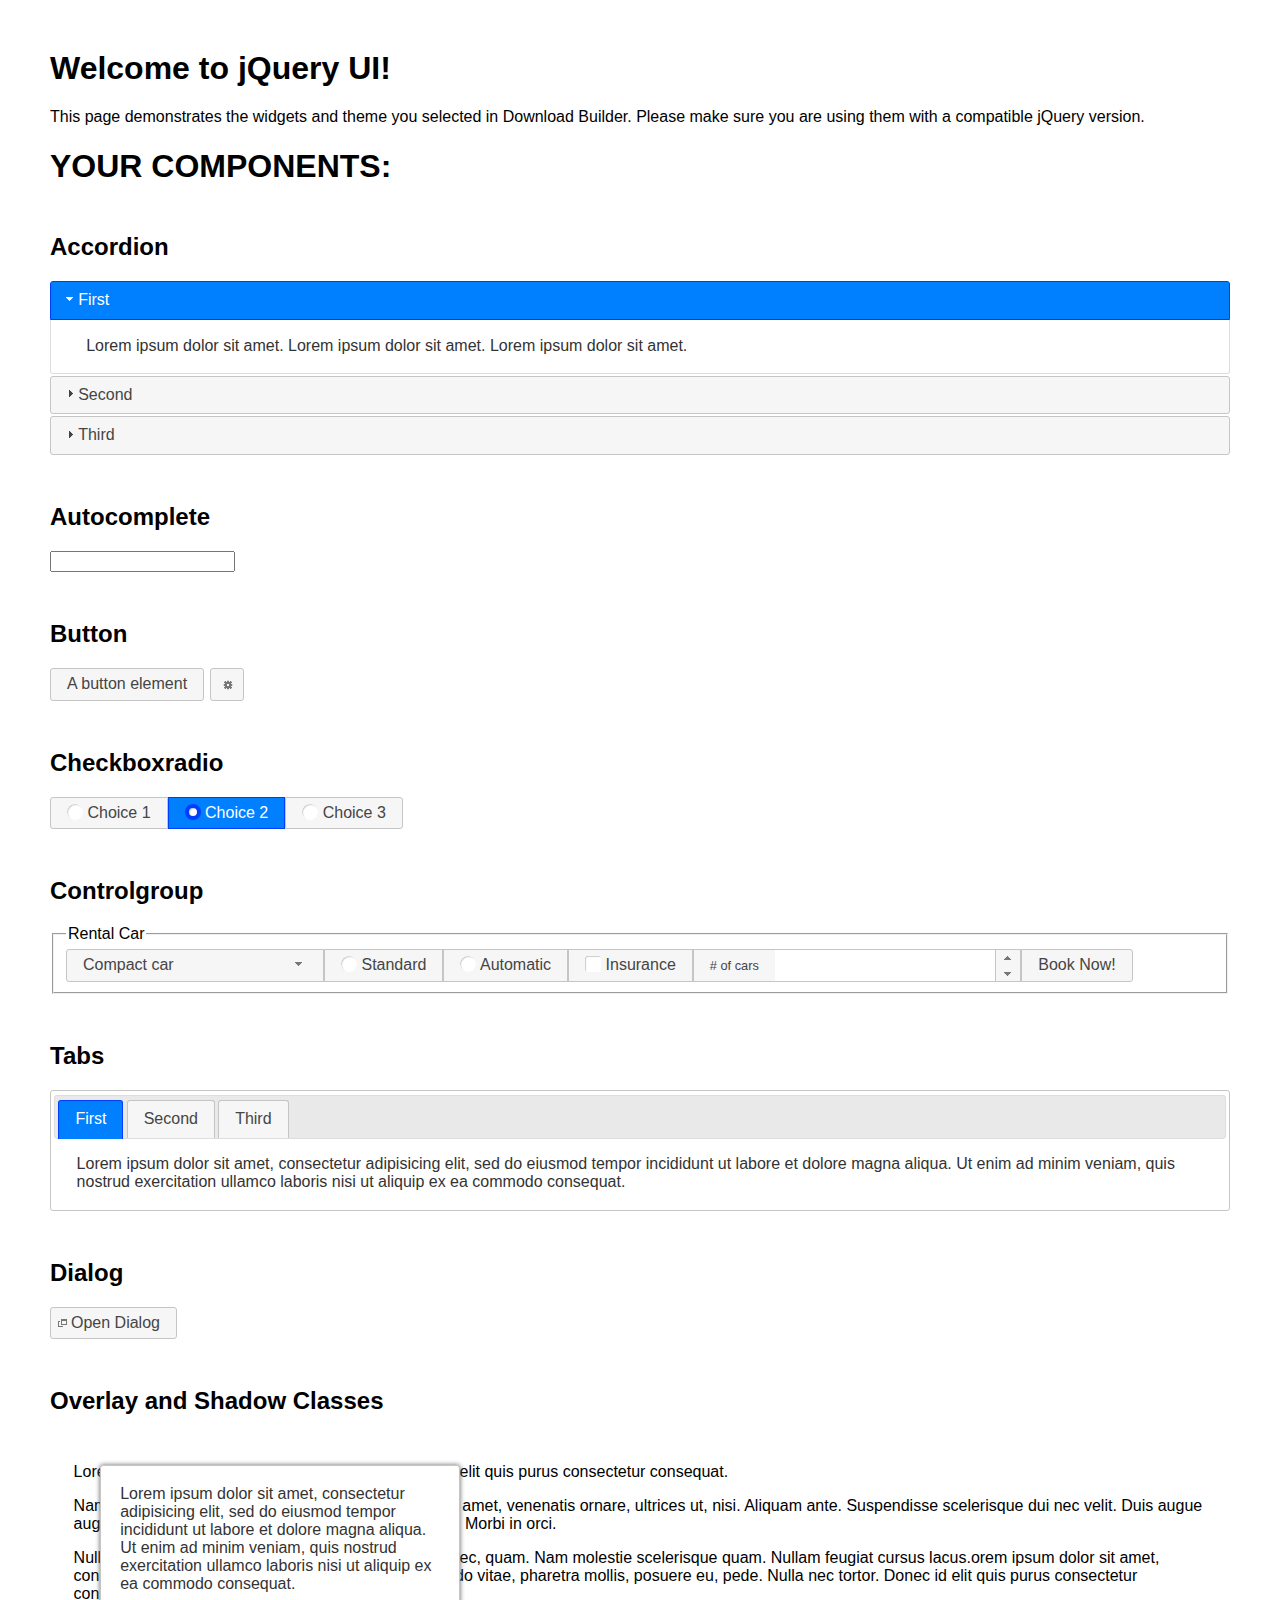
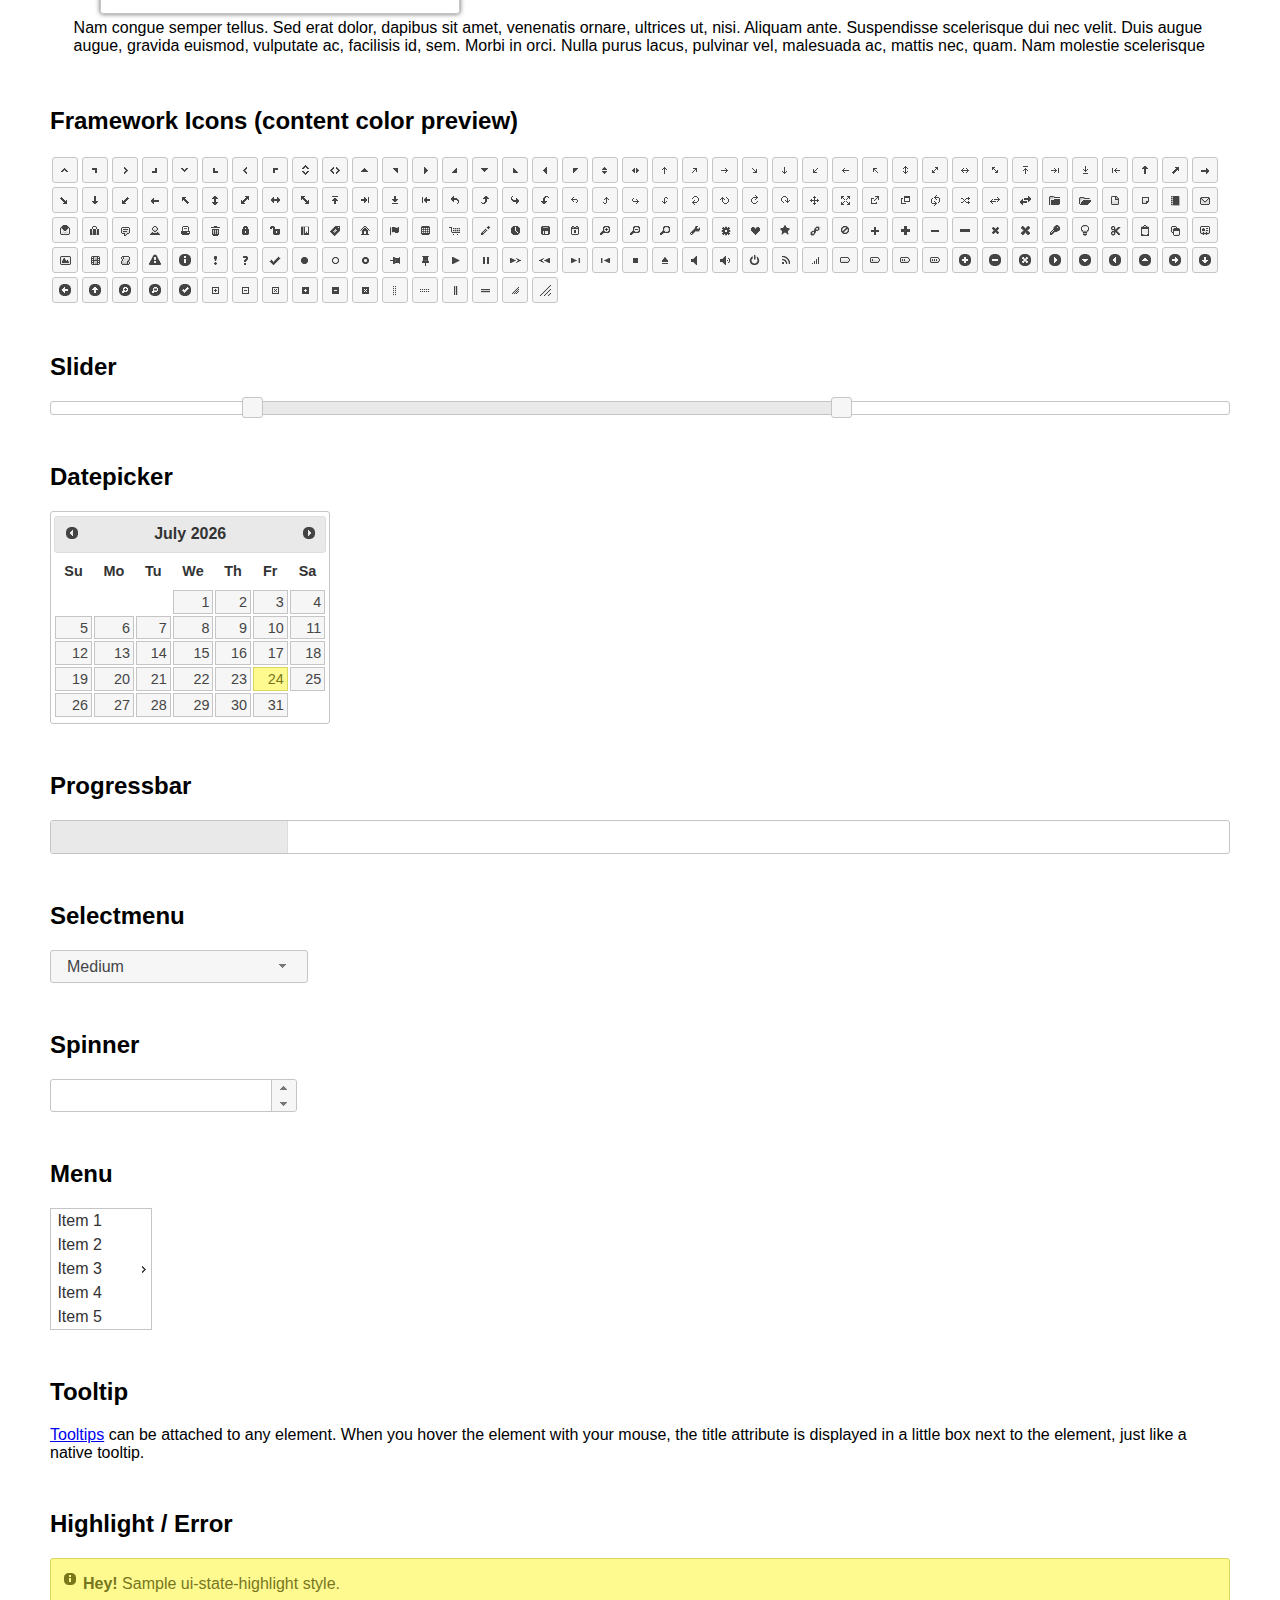
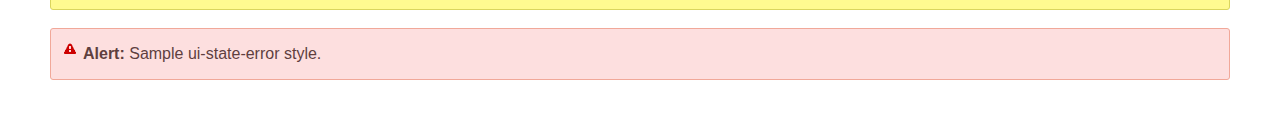
<file: Flask/g_wifi/g_wifi/static/jquery-ui/index.html>
<!doctype html>
<html lang="us">
<head>
	<meta charset="utf-8">
	<title>jQuery UI Example Page</title>
	<link href="jquery-ui.css" rel="stylesheet">
	<style>
	body{
		font-family: "Trebuchet MS", sans-serif;
		margin: 50px;
	}
	.demoHeaders {
		margin-top: 2em;
	}
	#dialog-link {
		padding: .4em 1em .4em 20px;
		text-decoration: none;
		position: relative;
	}
	#dialog-link span.ui-icon {
		margin: 0 5px 0 0;
		position: absolute;
		left: .2em;
		top: 50%;
		margin-top: -8px;
	}
	#icons {
		margin: 0;
		padding: 0;
	}
	#icons li {
		margin: 2px;
		position: relative;
		padding: 4px 0;
		cursor: pointer;
		float: left;
		list-style: none;
	}
	#icons span.ui-icon {
		float: left;
		margin: 0 4px;
	}
	.fakewindowcontain .ui-widget-overlay {
		position: absolute;
	}
	select {
		width: 200px;
	}
	</style>
</head>
<body>

<h1>Welcome to jQuery UI!</h1>

<div class="ui-widget">
	<p>This page demonstrates the widgets and theme you selected in Download Builder. Please make sure you are using them with a compatible jQuery version.</p>
</div>

<h1>YOUR COMPONENTS:</h1>


<!-- Accordion -->
<h2 class="demoHeaders">Accordion</h2>
<div id="accordion">
	<h3>First</h3>
	<div>Lorem ipsum dolor sit amet. Lorem ipsum dolor sit amet. Lorem ipsum dolor sit amet.</div>
	<h3>Second</h3>
	<div>Phasellus mattis tincidunt nibh.</div>
	<h3>Third</h3>
	<div>Nam dui erat, auctor a, dignissim quis.</div>
</div>



<!-- Autocomplete -->
<h2 class="demoHeaders">Autocomplete</h2>
<div>
	<input id="autocomplete" title="type &quot;a&quot;">
</div>



<!-- Button -->
<h2 class="demoHeaders">Button</h2>
<button id="button">A button element</button>
<button id="button-icon">An icon-only button</button>



<!-- Checkboxradio -->
<h2 class="demoHeaders">Checkboxradio</h2>
<form style="margin-top: 1em;">
	<div id="radioset">
		<input type="radio" id="radio1" name="radio"><label for="radio1">Choice 1</label>
		<input type="radio" id="radio2" name="radio" checked="checked"><label for="radio2">Choice 2</label>
		<input type="radio" id="radio3" name="radio"><label for="radio3">Choice 3</label>
	</div>
</form>



<!-- Controlgroup -->
<h2 class="demoHeaders">Controlgroup</h2>
<fieldset>
	<legend>Rental Car</legend>
	<div id="controlgroup">
		<select id="car-type">
			<option>Compact car</option>
			<option>Midsize car</option>
			<option>Full size car</option>
			<option>SUV</option>
			<option>Luxury</option>
			<option>Truck</option>
			<option>Van</option>
		</select>
		<label for="transmission-standard">Standard</label>
		<input type="radio" name="transmission" id="transmission-standard">
		<label for="transmission-automatic">Automatic</label>
		<input type="radio" name="transmission" id="transmission-automatic">
		<label for="insurance">Insurance</label>
		<input type="checkbox" name="insurance" id="insurance">
		<label for="horizontal-spinner" class="ui-controlgroup-label"># of cars</label>
		<input id="horizontal-spinner" class="ui-spinner-input">
		<button>Book Now!</button>
	</div>
</fieldset>



<!-- Tabs -->
<h2 class="demoHeaders">Tabs</h2>
<div id="tabs">
	<ul>
		<li><a href="#tabs-1">First</a></li>
		<li><a href="#tabs-2">Second</a></li>
		<li><a href="#tabs-3">Third</a></li>
	</ul>
	<div id="tabs-1">Lorem ipsum dolor sit amet, consectetur adipisicing elit, sed do eiusmod tempor incididunt ut labore et dolore magna aliqua. Ut enim ad minim veniam, quis nostrud exercitation ullamco laboris nisi ut aliquip ex ea commodo consequat.</div>
	<div id="tabs-2">Phasellus mattis tincidunt nibh. Cras orci urna, blandit id, pretium vel, aliquet ornare, felis. Maecenas scelerisque sem non nisl. Fusce sed lorem in enim dictum bibendum.</div>
	<div id="tabs-3">Nam dui erat, auctor a, dignissim quis, sollicitudin eu, felis. Pellentesque nisi urna, interdum eget, sagittis et, consequat vestibulum, lacus. Mauris porttitor ullamcorper augue.</div>
</div>



<h2 class="demoHeaders">Dialog</h2>
<p>
	<button id="dialog-link" class="ui-button ui-corner-all ui-widget">
		<span class="ui-icon ui-icon-newwin"></span>Open Dialog
	</button>
</p>

<h2 class="demoHeaders">Overlay and Shadow Classes</h2>
<div style="position: relative; width: 96%; height: 200px; padding:1% 2%; overflow:hidden;" class="fakewindowcontain">
	<p>Lorem ipsum dolor sit amet,  Nulla nec tortor. Donec id elit quis purus consectetur consequat. </p><p>Nam congue semper tellus. Sed erat dolor, dapibus sit amet, venenatis ornare, ultrices ut, nisi. Aliquam ante. Suspendisse scelerisque dui nec velit. Duis augue augue, gravida euismod, vulputate ac, facilisis id, sem. Morbi in orci. </p><p>Nulla purus lacus, pulvinar vel, malesuada ac, mattis nec, quam. Nam molestie scelerisque quam. Nullam feugiat cursus lacus.orem ipsum dolor sit amet, consectetur adipiscing elit. Donec libero risus, commodo vitae, pharetra mollis, posuere eu, pede. Nulla nec tortor. Donec id elit quis purus consectetur consequat. </p><p>Nam congue semper tellus. Sed erat dolor, dapibus sit amet, venenatis ornare, ultrices ut, nisi. Aliquam ante. Suspendisse scelerisque dui nec velit. Duis augue augue, gravida euismod, vulputate ac, facilisis id, sem. Morbi in orci. Nulla purus lacus, pulvinar vel, malesuada ac, mattis nec, quam. Nam molestie scelerisque quam. </p><p>Nullam feugiat cursus lacus.orem ipsum dolor sit amet, consectetur adipiscing elit. Donec libero risus, commodo vitae, pharetra mollis, posuere eu, pede. Nulla nec tortor. Donec id elit quis purus consectetur consequat. Nam congue semper tellus. Sed erat dolor, dapibus sit amet, venenatis ornare, ultrices ut, nisi. Aliquam ante. </p><p>Suspendisse scelerisque dui nec velit. Duis augue augue, gravida euismod, vulputate ac, facilisis id, sem. Morbi in orci. Nulla purus lacus, pulvinar vel, malesuada ac, mattis nec, quam. Nam molestie scelerisque quam. Nullam feugiat cursus lacus.orem ipsum dolor sit amet, consectetur adipiscing elit. Donec libero risus, commodo vitae, pharetra mollis, posuere eu, pede. Nulla nec tortor. Donec id elit quis purus consectetur consequat. Nam congue semper tellus. Sed erat dolor, dapibus sit amet, venenatis ornare, ultrices ut, nisi. </p>

	<!-- ui-dialog -->
	<div class="ui-widget-overlay ui-front"></div>
	<div style="position: absolute; width: 320px; left: 50px; top: 30px; padding: 1.2em" class="ui-widget ui-front ui-widget-content ui-corner-all ui-widget-shadow">
		Lorem ipsum dolor sit amet, consectetur adipisicing elit, sed do eiusmod tempor incididunt ut labore et dolore magna aliqua. Ut enim ad minim veniam, quis nostrud exercitation ullamco laboris nisi ut aliquip ex ea commodo consequat.
	</div>

</div>

<!-- ui-dialog -->
<div id="dialog" title="Dialog Title">
	<p>Lorem ipsum dolor sit amet, consectetur adipisicing elit, sed do eiusmod tempor incididunt ut labore et dolore magna aliqua. Ut enim ad minim veniam, quis nostrud exercitation ullamco laboris nisi ut aliquip ex ea commodo consequat.</p>
</div>



<h2 class="demoHeaders">Framework Icons (content color preview)</h2>
<ul id="icons" class="ui-widget ui-helper-clearfix">
	<li class="ui-state-default ui-corner-all" title=".ui-icon-caret-1-n"><span class="ui-icon ui-icon-caret-1-n"></span></li>
	<li class="ui-state-default ui-corner-all" title=".ui-icon-caret-1-ne"><span class="ui-icon ui-icon-caret-1-ne"></span></li>
	<li class="ui-state-default ui-corner-all" title=".ui-icon-caret-1-e"><span class="ui-icon ui-icon-caret-1-e"></span></li>
	<li class="ui-state-default ui-corner-all" title=".ui-icon-caret-1-se"><span class="ui-icon ui-icon-caret-1-se"></span></li>
	<li class="ui-state-default ui-corner-all" title=".ui-icon-caret-1-s"><span class="ui-icon ui-icon-caret-1-s"></span></li>
	<li class="ui-state-default ui-corner-all" title=".ui-icon-caret-1-sw"><span class="ui-icon ui-icon-caret-1-sw"></span></li>
	<li class="ui-state-default ui-corner-all" title=".ui-icon-caret-1-w"><span class="ui-icon ui-icon-caret-1-w"></span></li>
	<li class="ui-state-default ui-corner-all" title=".ui-icon-caret-1-nw"><span class="ui-icon ui-icon-caret-1-nw"></span></li>
	<li class="ui-state-default ui-corner-all" title=".ui-icon-caret-2-n-s"><span class="ui-icon ui-icon-caret-2-n-s"></span></li>
	<li class="ui-state-default ui-corner-all" title=".ui-icon-caret-2-e-w"><span class="ui-icon ui-icon-caret-2-e-w"></span></li>
	<li class="ui-state-default ui-corner-all" title=".ui-icon-triangle-1-n"><span class="ui-icon ui-icon-triangle-1-n"></span></li>
	<li class="ui-state-default ui-corner-all" title=".ui-icon-triangle-1-ne"><span class="ui-icon ui-icon-triangle-1-ne"></span></li>
	<li class="ui-state-default ui-corner-all" title=".ui-icon-triangle-1-e"><span class="ui-icon ui-icon-triangle-1-e"></span></li>
	<li class="ui-state-default ui-corner-all" title=".ui-icon-triangle-1-se"><span class="ui-icon ui-icon-triangle-1-se"></span></li>
	<li class="ui-state-default ui-corner-all" title=".ui-icon-triangle-1-s"><span class="ui-icon ui-icon-triangle-1-s"></span></li>
	<li class="ui-state-default ui-corner-all" title=".ui-icon-triangle-1-sw"><span class="ui-icon ui-icon-triangle-1-sw"></span></li>
	<li class="ui-state-default ui-corner-all" title=".ui-icon-triangle-1-w"><span class="ui-icon ui-icon-triangle-1-w"></span></li>
	<li class="ui-state-default ui-corner-all" title=".ui-icon-triangle-1-nw"><span class="ui-icon ui-icon-triangle-1-nw"></span></li>
	<li class="ui-state-default ui-corner-all" title=".ui-icon-triangle-2-n-s"><span class="ui-icon ui-icon-triangle-2-n-s"></span></li>
	<li class="ui-state-default ui-corner-all" title=".ui-icon-triangle-2-e-w"><span class="ui-icon ui-icon-triangle-2-e-w"></span></li>
	<li class="ui-state-default ui-corner-all" title=".ui-icon-arrow-1-n"><span class="ui-icon ui-icon-arrow-1-n"></span></li>
	<li class="ui-state-default ui-corner-all" title=".ui-icon-arrow-1-ne"><span class="ui-icon ui-icon-arrow-1-ne"></span></li>
	<li class="ui-state-default ui-corner-all" title=".ui-icon-arrow-1-e"><span class="ui-icon ui-icon-arrow-1-e"></span></li>
	<li class="ui-state-default ui-corner-all" title=".ui-icon-arrow-1-se"><span class="ui-icon ui-icon-arrow-1-se"></span></li>
	<li class="ui-state-default ui-corner-all" title=".ui-icon-arrow-1-s"><span class="ui-icon ui-icon-arrow-1-s"></span></li>
	<li class="ui-state-default ui-corner-all" title=".ui-icon-arrow-1-sw"><span class="ui-icon ui-icon-arrow-1-sw"></span></li>
	<li class="ui-state-default ui-corner-all" title=".ui-icon-arrow-1-w"><span class="ui-icon ui-icon-arrow-1-w"></span></li>
	<li class="ui-state-default ui-corner-all" title=".ui-icon-arrow-1-nw"><span class="ui-icon ui-icon-arrow-1-nw"></span></li>
	<li class="ui-state-default ui-corner-all" title=".ui-icon-arrow-2-n-s"><span class="ui-icon ui-icon-arrow-2-n-s"></span></li>
	<li class="ui-state-default ui-corner-all" title=".ui-icon-arrow-2-ne-sw"><span class="ui-icon ui-icon-arrow-2-ne-sw"></span></li>
	<li class="ui-state-default ui-corner-all" title=".ui-icon-arrow-2-e-w"><span class="ui-icon ui-icon-arrow-2-e-w"></span></li>
	<li class="ui-state-default ui-corner-all" title=".ui-icon-arrow-2-se-nw"><span class="ui-icon ui-icon-arrow-2-se-nw"></span></li>
	<li class="ui-state-default ui-corner-all" title=".ui-icon-arrowstop-1-n"><span class="ui-icon ui-icon-arrowstop-1-n"></span></li>
	<li class="ui-state-default ui-corner-all" title=".ui-icon-arrowstop-1-e"><span class="ui-icon ui-icon-arrowstop-1-e"></span></li>
	<li class="ui-state-default ui-corner-all" title=".ui-icon-arrowstop-1-s"><span class="ui-icon ui-icon-arrowstop-1-s"></span></li>
	<li class="ui-state-default ui-corner-all" title=".ui-icon-arrowstop-1-w"><span class="ui-icon ui-icon-arrowstop-1-w"></span></li>
	<li class="ui-state-default ui-corner-all" title=".ui-icon-arrowthick-1-n"><span class="ui-icon ui-icon-arrowthick-1-n"></span></li>
	<li class="ui-state-default ui-corner-all" title=".ui-icon-arrowthick-1-ne"><span class="ui-icon ui-icon-arrowthick-1-ne"></span></li>
	<li class="ui-state-default ui-corner-all" title=".ui-icon-arrowthick-1-e"><span class="ui-icon ui-icon-arrowthick-1-e"></span></li>
	<li class="ui-state-default ui-corner-all" title=".ui-icon-arrowthick-1-se"><span class="ui-icon ui-icon-arrowthick-1-se"></span></li>
	<li class="ui-state-default ui-corner-all" title=".ui-icon-arrowthick-1-s"><span class="ui-icon ui-icon-arrowthick-1-s"></span></li>
	<li class="ui-state-default ui-corner-all" title=".ui-icon-arrowthick-1-sw"><span class="ui-icon ui-icon-arrowthick-1-sw"></span></li>
	<li class="ui-state-default ui-corner-all" title=".ui-icon-arrowthick-1-w"><span class="ui-icon ui-icon-arrowthick-1-w"></span></li>
	<li class="ui-state-default ui-corner-all" title=".ui-icon-arrowthick-1-nw"><span class="ui-icon ui-icon-arrowthick-1-nw"></span></li>
	<li class="ui-state-default ui-corner-all" title=".ui-icon-arrowthick-2-n-s"><span class="ui-icon ui-icon-arrowthick-2-n-s"></span></li>
	<li class="ui-state-default ui-corner-all" title=".ui-icon-arrowthick-2-ne-sw"><span class="ui-icon ui-icon-arrowthick-2-ne-sw"></span></li>
	<li class="ui-state-default ui-corner-all" title=".ui-icon-arrowthick-2-e-w"><span class="ui-icon ui-icon-arrowthick-2-e-w"></span></li>
	<li class="ui-state-default ui-corner-all" title=".ui-icon-arrowthick-2-se-nw"><span class="ui-icon ui-icon-arrowthick-2-se-nw"></span></li>
	<li class="ui-state-default ui-corner-all" title=".ui-icon-arrowthickstop-1-n"><span class="ui-icon ui-icon-arrowthickstop-1-n"></span></li>
	<li class="ui-state-default ui-corner-all" title=".ui-icon-arrowthickstop-1-e"><span class="ui-icon ui-icon-arrowthickstop-1-e"></span></li>
	<li class="ui-state-default ui-corner-all" title=".ui-icon-arrowthickstop-1-s"><span class="ui-icon ui-icon-arrowthickstop-1-s"></span></li>
	<li class="ui-state-default ui-corner-all" title=".ui-icon-arrowthickstop-1-w"><span class="ui-icon ui-icon-arrowthickstop-1-w"></span></li>
	<li class="ui-state-default ui-corner-all" title=".ui-icon-arrowreturnthick-1-w"><span class="ui-icon ui-icon-arrowreturnthick-1-w"></span></li>
	<li class="ui-state-default ui-corner-all" title=".ui-icon-arrowreturnthick-1-n"><span class="ui-icon ui-icon-arrowreturnthick-1-n"></span></li>
	<li class="ui-state-default ui-corner-all" title=".ui-icon-arrowreturnthick-1-e"><span class="ui-icon ui-icon-arrowreturnthick-1-e"></span></li>
	<li class="ui-state-default ui-corner-all" title=".ui-icon-arrowreturnthick-1-s"><span class="ui-icon ui-icon-arrowreturnthick-1-s"></span></li>
	<li class="ui-state-default ui-corner-all" title=".ui-icon-arrowreturn-1-w"><span class="ui-icon ui-icon-arrowreturn-1-w"></span></li>
	<li class="ui-state-default ui-corner-all" title=".ui-icon-arrowreturn-1-n"><span class="ui-icon ui-icon-arrowreturn-1-n"></span></li>
	<li class="ui-state-default ui-corner-all" title=".ui-icon-arrowreturn-1-e"><span class="ui-icon ui-icon-arrowreturn-1-e"></span></li>
	<li class="ui-state-default ui-corner-all" title=".ui-icon-arrowreturn-1-s"><span class="ui-icon ui-icon-arrowreturn-1-s"></span></li>
	<li class="ui-state-default ui-corner-all" title=".ui-icon-arrowrefresh-1-w"><span class="ui-icon ui-icon-arrowrefresh-1-w"></span></li>
	<li class="ui-state-default ui-corner-all" title=".ui-icon-arrowrefresh-1-n"><span class="ui-icon ui-icon-arrowrefresh-1-n"></span></li>
	<li class="ui-state-default ui-corner-all" title=".ui-icon-arrowrefresh-1-e"><span class="ui-icon ui-icon-arrowrefresh-1-e"></span></li>
	<li class="ui-state-default ui-corner-all" title=".ui-icon-arrowrefresh-1-s"><span class="ui-icon ui-icon-arrowrefresh-1-s"></span></li>
	<li class="ui-state-default ui-corner-all" title=".ui-icon-arrow-4"><span class="ui-icon ui-icon-arrow-4"></span></li>
	<li class="ui-state-default ui-corner-all" title=".ui-icon-arrow-4-diag"><span class="ui-icon ui-icon-arrow-4-diag"></span></li>
	<li class="ui-state-default ui-corner-all" title=".ui-icon-extlink"><span class="ui-icon ui-icon-extlink"></span></li>
	<li class="ui-state-default ui-corner-all" title=".ui-icon-newwin"><span class="ui-icon ui-icon-newwin"></span></li>
	<li class="ui-state-default ui-corner-all" title=".ui-icon-refresh"><span class="ui-icon ui-icon-refresh"></span></li>
	<li class="ui-state-default ui-corner-all" title=".ui-icon-shuffle"><span class="ui-icon ui-icon-shuffle"></span></li>
	<li class="ui-state-default ui-corner-all" title=".ui-icon-transfer-e-w"><span class="ui-icon ui-icon-transfer-e-w"></span></li>
	<li class="ui-state-default ui-corner-all" title=".ui-icon-transferthick-e-w"><span class="ui-icon ui-icon-transferthick-e-w"></span></li>
	<li class="ui-state-default ui-corner-all" title=".ui-icon-folder-collapsed"><span class="ui-icon ui-icon-folder-collapsed"></span></li>
	<li class="ui-state-default ui-corner-all" title=".ui-icon-folder-open"><span class="ui-icon ui-icon-folder-open"></span></li>
	<li class="ui-state-default ui-corner-all" title=".ui-icon-document"><span class="ui-icon ui-icon-document"></span></li>
	<li class="ui-state-default ui-corner-all" title=".ui-icon-document-b"><span class="ui-icon ui-icon-document-b"></span></li>
	<li class="ui-state-default ui-corner-all" title=".ui-icon-note"><span class="ui-icon ui-icon-note"></span></li>
	<li class="ui-state-default ui-corner-all" title=".ui-icon-mail-closed"><span class="ui-icon ui-icon-mail-closed"></span></li>
	<li class="ui-state-default ui-corner-all" title=".ui-icon-mail-open"><span class="ui-icon ui-icon-mail-open"></span></li>
	<li class="ui-state-default ui-corner-all" title=".ui-icon-suitcase"><span class="ui-icon ui-icon-suitcase"></span></li>
	<li class="ui-state-default ui-corner-all" title=".ui-icon-comment"><span class="ui-icon ui-icon-comment"></span></li>
	<li class="ui-state-default ui-corner-all" title=".ui-icon-person"><span class="ui-icon ui-icon-person"></span></li>
	<li class="ui-state-default ui-corner-all" title=".ui-icon-print"><span class="ui-icon ui-icon-print"></span></li>
	<li class="ui-state-default ui-corner-all" title=".ui-icon-trash"><span class="ui-icon ui-icon-trash"></span></li>
	<li class="ui-state-default ui-corner-all" title=".ui-icon-locked"><span class="ui-icon ui-icon-locked"></span></li>
	<li class="ui-state-default ui-corner-all" title=".ui-icon-unlocked"><span class="ui-icon ui-icon-unlocked"></span></li>
	<li class="ui-state-default ui-corner-all" title=".ui-icon-bookmark"><span class="ui-icon ui-icon-bookmark"></span></li>
	<li class="ui-state-default ui-corner-all" title=".ui-icon-tag"><span class="ui-icon ui-icon-tag"></span></li>
	<li class="ui-state-default ui-corner-all" title=".ui-icon-home"><span class="ui-icon ui-icon-home"></span></li>
	<li class="ui-state-default ui-corner-all" title=".ui-icon-flag"><span class="ui-icon ui-icon-flag"></span></li>
	<li class="ui-state-default ui-corner-all" title=".ui-icon-calculator"><span class="ui-icon ui-icon-calculator"></span></li>
	<li class="ui-state-default ui-corner-all" title=".ui-icon-cart"><span class="ui-icon ui-icon-cart"></span></li>
	<li class="ui-state-default ui-corner-all" title=".ui-icon-pencil"><span class="ui-icon ui-icon-pencil"></span></li>
	<li class="ui-state-default ui-corner-all" title=".ui-icon-clock"><span class="ui-icon ui-icon-clock"></span></li>
	<li class="ui-state-default ui-corner-all" title=".ui-icon-disk"><span class="ui-icon ui-icon-disk"></span></li>
	<li class="ui-state-default ui-corner-all" title=".ui-icon-calendar"><span class="ui-icon ui-icon-calendar"></span></li>
	<li class="ui-state-default ui-corner-all" title=".ui-icon-zoomin"><span class="ui-icon ui-icon-zoomin"></span></li>
	<li class="ui-state-default ui-corner-all" title=".ui-icon-zoomout"><span class="ui-icon ui-icon-zoomout"></span></li>
	<li class="ui-state-default ui-corner-all" title=".ui-icon-search"><span class="ui-icon ui-icon-search"></span></li>
	<li class="ui-state-default ui-corner-all" title=".ui-icon-wrench"><span class="ui-icon ui-icon-wrench"></span></li>
	<li class="ui-state-default ui-corner-all" title=".ui-icon-gear"><span class="ui-icon ui-icon-gear"></span></li>
	<li class="ui-state-default ui-corner-all" title=".ui-icon-heart"><span class="ui-icon ui-icon-heart"></span></li>
	<li class="ui-state-default ui-corner-all" title=".ui-icon-star"><span class="ui-icon ui-icon-star"></span></li>
	<li class="ui-state-default ui-corner-all" title=".ui-icon-link"><span class="ui-icon ui-icon-link"></span></li>
	<li class="ui-state-default ui-corner-all" title=".ui-icon-cancel"><span class="ui-icon ui-icon-cancel"></span></li>
	<li class="ui-state-default ui-corner-all" title=".ui-icon-plus"><span class="ui-icon ui-icon-plus"></span></li>
	<li class="ui-state-default ui-corner-all" title=".ui-icon-plusthick"><span class="ui-icon ui-icon-plusthick"></span></li>
	<li class="ui-state-default ui-corner-all" title=".ui-icon-minus"><span class="ui-icon ui-icon-minus"></span></li>
	<li class="ui-state-default ui-corner-all" title=".ui-icon-minusthick"><span class="ui-icon ui-icon-minusthick"></span></li>
	<li class="ui-state-default ui-corner-all" title=".ui-icon-close"><span class="ui-icon ui-icon-close"></span></li>
	<li class="ui-state-default ui-corner-all" title=".ui-icon-closethick"><span class="ui-icon ui-icon-closethick"></span></li>
	<li class="ui-state-default ui-corner-all" title=".ui-icon-key"><span class="ui-icon ui-icon-key"></span></li>
	<li class="ui-state-default ui-corner-all" title=".ui-icon-lightbulb"><span class="ui-icon ui-icon-lightbulb"></span></li>
	<li class="ui-state-default ui-corner-all" title=".ui-icon-scissors"><span class="ui-icon ui-icon-scissors"></span></li>
	<li class="ui-state-default ui-corner-all" title=".ui-icon-clipboard"><span class="ui-icon ui-icon-clipboard"></span></li>
	<li class="ui-state-default ui-corner-all" title=".ui-icon-copy"><span class="ui-icon ui-icon-copy"></span></li>
	<li class="ui-state-default ui-corner-all" title=".ui-icon-contact"><span class="ui-icon ui-icon-contact"></span></li>
	<li class="ui-state-default ui-corner-all" title=".ui-icon-image"><span class="ui-icon ui-icon-image"></span></li>
	<li class="ui-state-default ui-corner-all" title=".ui-icon-video"><span class="ui-icon ui-icon-video"></span></li>
	<li class="ui-state-default ui-corner-all" title=".ui-icon-script"><span class="ui-icon ui-icon-script"></span></li>
	<li class="ui-state-default ui-corner-all" title=".ui-icon-alert"><span class="ui-icon ui-icon-alert"></span></li>
	<li class="ui-state-default ui-corner-all" title=".ui-icon-info"><span class="ui-icon ui-icon-info"></span></li>
	<li class="ui-state-default ui-corner-all" title=".ui-icon-notice"><span class="ui-icon ui-icon-notice"></span></li>
	<li class="ui-state-default ui-corner-all" title=".ui-icon-help"><span class="ui-icon ui-icon-help"></span></li>
	<li class="ui-state-default ui-corner-all" title=".ui-icon-check"><span class="ui-icon ui-icon-check"></span></li>
	<li class="ui-state-default ui-corner-all" title=".ui-icon-bullet"><span class="ui-icon ui-icon-bullet"></span></li>
	<li class="ui-state-default ui-corner-all" title=".ui-icon-radio-off"><span class="ui-icon ui-icon-radio-off"></span></li>
	<li class="ui-state-default ui-corner-all" title=".ui-icon-radio-on"><span class="ui-icon ui-icon-radio-on"></span></li>
	<li class="ui-state-default ui-corner-all" title=".ui-icon-pin-w"><span class="ui-icon ui-icon-pin-w"></span></li>
	<li class="ui-state-default ui-corner-all" title=".ui-icon-pin-s"><span class="ui-icon ui-icon-pin-s"></span></li>
	<li class="ui-state-default ui-corner-all" title=".ui-icon-play"><span class="ui-icon ui-icon-play"></span></li>
	<li class="ui-state-default ui-corner-all" title=".ui-icon-pause"><span class="ui-icon ui-icon-pause"></span></li>
	<li class="ui-state-default ui-corner-all" title=".ui-icon-seek-next"><span class="ui-icon ui-icon-seek-next"></span></li>
	<li class="ui-state-default ui-corner-all" title=".ui-icon-seek-prev"><span class="ui-icon ui-icon-seek-prev"></span></li>
	<li class="ui-state-default ui-corner-all" title=".ui-icon-seek-end"><span class="ui-icon ui-icon-seek-end"></span></li>
	<li class="ui-state-default ui-corner-all" title=".ui-icon-seek-first"><span class="ui-icon ui-icon-seek-first"></span></li>
	<li class="ui-state-default ui-corner-all" title=".ui-icon-stop"><span class="ui-icon ui-icon-stop"></span></li>
	<li class="ui-state-default ui-corner-all" title=".ui-icon-eject"><span class="ui-icon ui-icon-eject"></span></li>
	<li class="ui-state-default ui-corner-all" title=".ui-icon-volume-off"><span class="ui-icon ui-icon-volume-off"></span></li>
	<li class="ui-state-default ui-corner-all" title=".ui-icon-volume-on"><span class="ui-icon ui-icon-volume-on"></span></li>
	<li class="ui-state-default ui-corner-all" title=".ui-icon-power"><span class="ui-icon ui-icon-power"></span></li>
	<li class="ui-state-default ui-corner-all" title=".ui-icon-signal-diag"><span class="ui-icon ui-icon-signal-diag"></span></li>
	<li class="ui-state-default ui-corner-all" title=".ui-icon-signal"><span class="ui-icon ui-icon-signal"></span></li>
	<li class="ui-state-default ui-corner-all" title=".ui-icon-battery-0"><span class="ui-icon ui-icon-battery-0"></span></li>
	<li class="ui-state-default ui-corner-all" title=".ui-icon-battery-1"><span class="ui-icon ui-icon-battery-1"></span></li>
	<li class="ui-state-default ui-corner-all" title=".ui-icon-battery-2"><span class="ui-icon ui-icon-battery-2"></span></li>
	<li class="ui-state-default ui-corner-all" title=".ui-icon-battery-3"><span class="ui-icon ui-icon-battery-3"></span></li>
	<li class="ui-state-default ui-corner-all" title=".ui-icon-circle-plus"><span class="ui-icon ui-icon-circle-plus"></span></li>
	<li class="ui-state-default ui-corner-all" title=".ui-icon-circle-minus"><span class="ui-icon ui-icon-circle-minus"></span></li>
	<li class="ui-state-default ui-corner-all" title=".ui-icon-circle-close"><span class="ui-icon ui-icon-circle-close"></span></li>
	<li class="ui-state-default ui-corner-all" title=".ui-icon-circle-triangle-e"><span class="ui-icon ui-icon-circle-triangle-e"></span></li>
	<li class="ui-state-default ui-corner-all" title=".ui-icon-circle-triangle-s"><span class="ui-icon ui-icon-circle-triangle-s"></span></li>
	<li class="ui-state-default ui-corner-all" title=".ui-icon-circle-triangle-w"><span class="ui-icon ui-icon-circle-triangle-w"></span></li>
	<li class="ui-state-default ui-corner-all" title=".ui-icon-circle-triangle-n"><span class="ui-icon ui-icon-circle-triangle-n"></span></li>
	<li class="ui-state-default ui-corner-all" title=".ui-icon-circle-arrow-e"><span class="ui-icon ui-icon-circle-arrow-e"></span></li>
	<li class="ui-state-default ui-corner-all" title=".ui-icon-circle-arrow-s"><span class="ui-icon ui-icon-circle-arrow-s"></span></li>
	<li class="ui-state-default ui-corner-all" title=".ui-icon-circle-arrow-w"><span class="ui-icon ui-icon-circle-arrow-w"></span></li>
	<li class="ui-state-default ui-corner-all" title=".ui-icon-circle-arrow-n"><span class="ui-icon ui-icon-circle-arrow-n"></span></li>
	<li class="ui-state-default ui-corner-all" title=".ui-icon-circle-zoomin"><span class="ui-icon ui-icon-circle-zoomin"></span></li>
	<li class="ui-state-default ui-corner-all" title=".ui-icon-circle-zoomout"><span class="ui-icon ui-icon-circle-zoomout"></span></li>
	<li class="ui-state-default ui-corner-all" title=".ui-icon-circle-check"><span class="ui-icon ui-icon-circle-check"></span></li>
	<li class="ui-state-default ui-corner-all" title=".ui-icon-circlesmall-plus"><span class="ui-icon ui-icon-circlesmall-plus"></span></li>
	<li class="ui-state-default ui-corner-all" title=".ui-icon-circlesmall-minus"><span class="ui-icon ui-icon-circlesmall-minus"></span></li>
	<li class="ui-state-default ui-corner-all" title=".ui-icon-circlesmall-close"><span class="ui-icon ui-icon-circlesmall-close"></span></li>
	<li class="ui-state-default ui-corner-all" title=".ui-icon-squaresmall-plus"><span class="ui-icon ui-icon-squaresmall-plus"></span></li>
	<li class="ui-state-default ui-corner-all" title=".ui-icon-squaresmall-minus"><span class="ui-icon ui-icon-squaresmall-minus"></span></li>
	<li class="ui-state-default ui-corner-all" title=".ui-icon-squaresmall-close"><span class="ui-icon ui-icon-squaresmall-close"></span></li>
	<li class="ui-state-default ui-corner-all" title=".ui-icon-grip-dotted-vertical"><span class="ui-icon ui-icon-grip-dotted-vertical"></span></li>
	<li class="ui-state-default ui-corner-all" title=".ui-icon-grip-dotted-horizontal"><span class="ui-icon ui-icon-grip-dotted-horizontal"></span></li>
	<li class="ui-state-default ui-corner-all" title=".ui-icon-grip-solid-vertical"><span class="ui-icon ui-icon-grip-solid-vertical"></span></li>
	<li class="ui-state-default ui-corner-all" title=".ui-icon-grip-solid-horizontal"><span class="ui-icon ui-icon-grip-solid-horizontal"></span></li>
	<li class="ui-state-default ui-corner-all" title=".ui-icon-gripsmall-diagonal-se"><span class="ui-icon ui-icon-gripsmall-diagonal-se"></span></li>
	<li class="ui-state-default ui-corner-all" title=".ui-icon-grip-diagonal-se"><span class="ui-icon ui-icon-grip-diagonal-se"></span></li>
</ul>


<!-- Slider -->
<h2 class="demoHeaders">Slider</h2>
<div id="slider"></div>



<!-- Datepicker -->
<h2 class="demoHeaders">Datepicker</h2>
<div id="datepicker"></div>



<!-- Progressbar -->
<h2 class="demoHeaders">Progressbar</h2>
<div id="progressbar"></div>



<!-- Progressbar -->
<h2 class="demoHeaders">Selectmenu</h2>
<select id="selectmenu">
	<option>Slower</option>
	<option>Slow</option>
	<option selected="selected">Medium</option>
	<option>Fast</option>
	<option>Faster</option>
</select>



<!-- Spinner -->
<h2 class="demoHeaders">Spinner</h2>
<input id="spinner">



<!-- Menu -->
<h2 class="demoHeaders">Menu</h2>
<ul style="width:100px;" id="menu">
	<li><div>Item 1</div></li>
	<li><div>Item 2</div></li>
	<li><div>Item 3</div>
		<ul>
			<li><div>Item 3-1</div></li>
			<li><div>Item 3-2</div></li>
			<li><div>Item 3-3</div></li>
			<li><div>Item 3-4</div></li>
			<li><div>Item 3-5</div></li>
		</ul>
	</li>
	<li><div>Item 4</div></li>
	<li><div>Item 5</div></li>
</ul>



<!-- Tooltip -->
<h2 class="demoHeaders">Tooltip</h2>
<p id="tooltip">
	<a href="#" title="That&apos;s what this widget is">Tooltips</a> can be attached to any element. When you hover
the element with your mouse, the title attribute is displayed in a little box next to the element, just like a native tooltip.
</p>


<!-- Highlight / Error -->
<h2 class="demoHeaders">Highlight / Error</h2>
<div class="ui-widget">
	<div class="ui-state-highlight ui-corner-all" style="margin-top: 20px; padding: 0 .7em;">
		<p><span class="ui-icon ui-icon-info" style="float: left; margin-right: .3em;"></span>
		<strong>Hey!</strong> Sample ui-state-highlight style.</p>
	</div>
</div>
<br>
<div class="ui-widget">
	<div class="ui-state-error ui-corner-all" style="padding: 0 .7em;">
		<p><span class="ui-icon ui-icon-alert" style="float: left; margin-right: .3em;"></span>
		<strong>Alert:</strong> Sample ui-state-error style.</p>
	</div>
</div>

<script src="external/jquery/jquery.js"></script>
<script src="jquery-ui.js"></script>
<script>

$( "#accordion" ).accordion();



var availableTags = [
	"ActionScript",
	"AppleScript",
	"Asp",
	"BASIC",
	"C",
	"C++",
	"Clojure",
	"COBOL",
	"ColdFusion",
	"Erlang",
	"Fortran",
	"Groovy",
	"Haskell",
	"Java",
	"JavaScript",
	"Lisp",
	"Perl",
	"PHP",
	"Python",
	"Ruby",
	"Scala",
	"Scheme"
];
$( "#autocomplete" ).autocomplete({
	source: availableTags
});



$( "#button" ).button();
$( "#button-icon" ).button({
	icon: "ui-icon-gear",
	showLabel: false
});



$( "#radioset" ).buttonset();



$( "#controlgroup" ).controlgroup();



$( "#tabs" ).tabs();



$( "#dialog" ).dialog({
	autoOpen: false,
	width: 400,
	buttons: [
		{
			text: "Ok",
			click: function() {
				$( this ).dialog( "close" );
			}
		},
		{
			text: "Cancel",
			click: function() {
				$( this ).dialog( "close" );
			}
		}
	]
});

// Link to open the dialog
$( "#dialog-link" ).click(function( event ) {
	$( "#dialog" ).dialog( "open" );
	event.preventDefault();
});



$( "#datepicker" ).datepicker({
	inline: true
});



$( "#slider" ).slider({
	range: true,
	values: [ 17, 67 ]
});



$( "#progressbar" ).progressbar({
	value: 20
});



$( "#spinner" ).spinner();



$( "#menu" ).menu();



$( "#tooltip" ).tooltip();



$( "#selectmenu" ).selectmenu();


// Hover states on the static widgets
$( "#dialog-link, #icons li" ).hover(
	function() {
		$( this ).addClass( "ui-state-hover" );
	},
	function() {
		$( this ).removeClass( "ui-state-hover" );
	}
);
</script>
</body>
</html>
</file>
